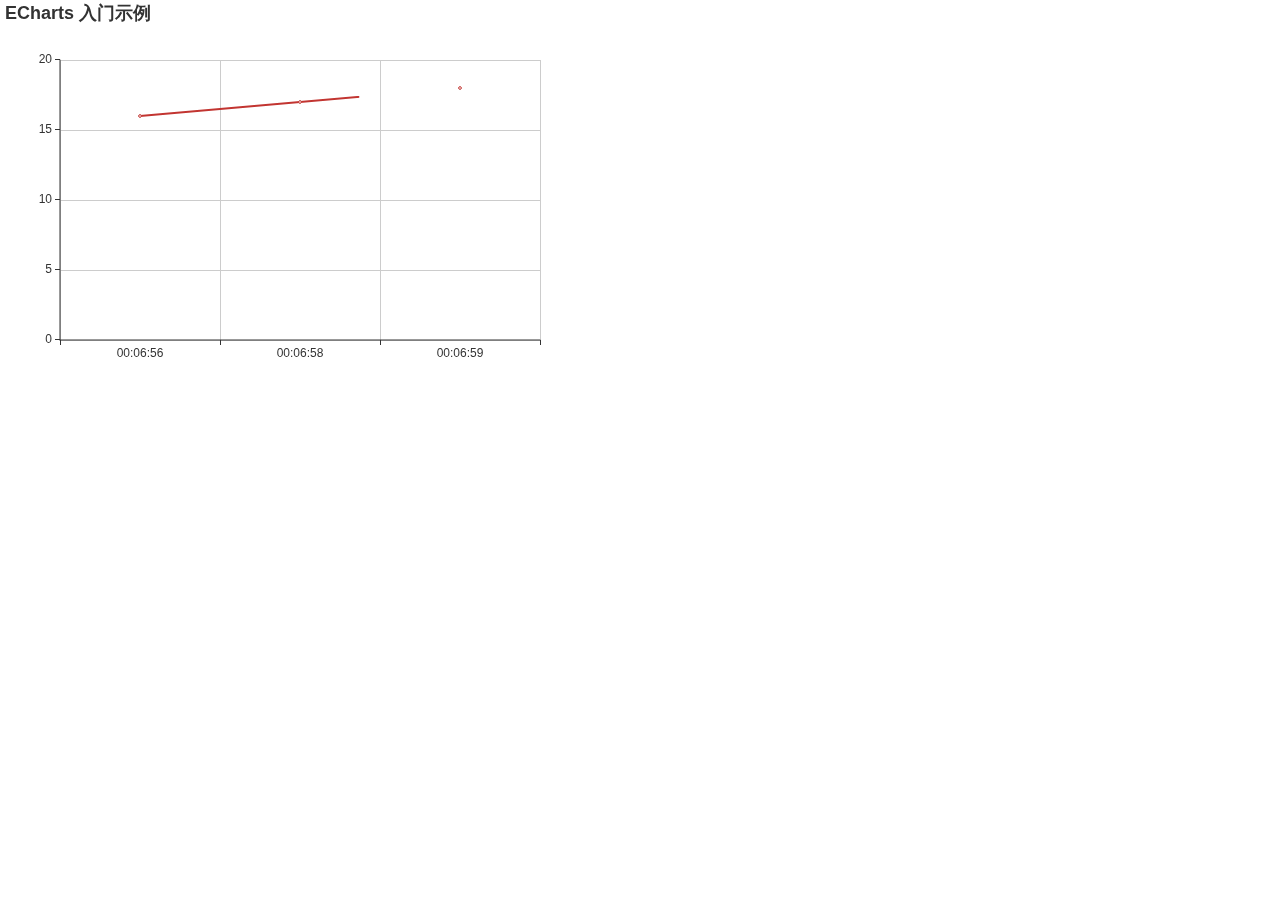
<file: data.html>
<!DOCTYPE html>
<html lang="zh-cn">
<head>
	<meta http-equiv="Content-Type" content="text/html" charset="UTF-8">
	<link rel="stylesheet" type="text/css" href="css/styles.css">
	<script type="text/javascript" src="js/jquery-2.2.1.min.js"></script>
	<script type="text/javascript" src="js/echarts.js"></script>
</head>
 	<div id="main" class="dynamicdata" ></div>
    <script type="text/javascript">
        // 基于准备好的dom，初始化echarts实例
        var myChart = echarts.init(document.getElementById('main'));
        // 指定图表的配置项和数据
        var option = {
            title: {
                text: 'ECharts 入门示例'
            },
            tooltip: {},
            legend: {
                data:['销量1']
            },
            xAxis : [
                {
                	type : 'category',
                    data : (function m1(){
                            	var arr=[];
                                $.ajax({
                                url : "json/text.json",
                                async : false,
                                data : {},
                                dataType : "json", 
                                success : function(data) {
                                if (data) {
                                    for(var i=0;i<data.light_posts.light_dater.length;i++){
                                      console.log(data.light_posts.light_dater[i]);
                                      arr.push(data.light_posts.light_dater[i]);
                                    }    
                                }
                            	},
                            	error : function(errorMsg) {
                                	alert("不好意思，大爷，图表请求数据失败啦!");
                                	myChart.hideLoading();
                            	}
                           		})
                           		console.log(arr);
                           		return arr;
                        	})()
                }
            ],
            yAxis: {},
            series: [{
                name: '销量2',
                type: 'line',
                data: (function m2(){
                            	var arr1=[];
                                $.ajax({
                                url : "json/text.json",
                                async : false,
                                data : {},
                                dataType : "json", 
                                success : function(data) {
                                if (data) {
                                    for(var i=0;i<data.light_posts.lightintensity.length;i++){
                                      console.log(data.light_posts.lightintensity[i]);
                                      arr1.push(data.light_posts.lightintensity[i]);
                                    }    
                                }
                            	},
                            	error : function(errorMsg) {
                                	alert("不好意思，大爷，图表请求数据失败啦!");
                                	myChart.hideLoading();
                            	}
                           		})
                           		console.log(arr1);
                           		return arr1;
                        	})()
            }]
        };

        // 使用刚指定的配置项和数据显示图表。
        myChart.setOption(option);
    </script> 
</html>
</file>
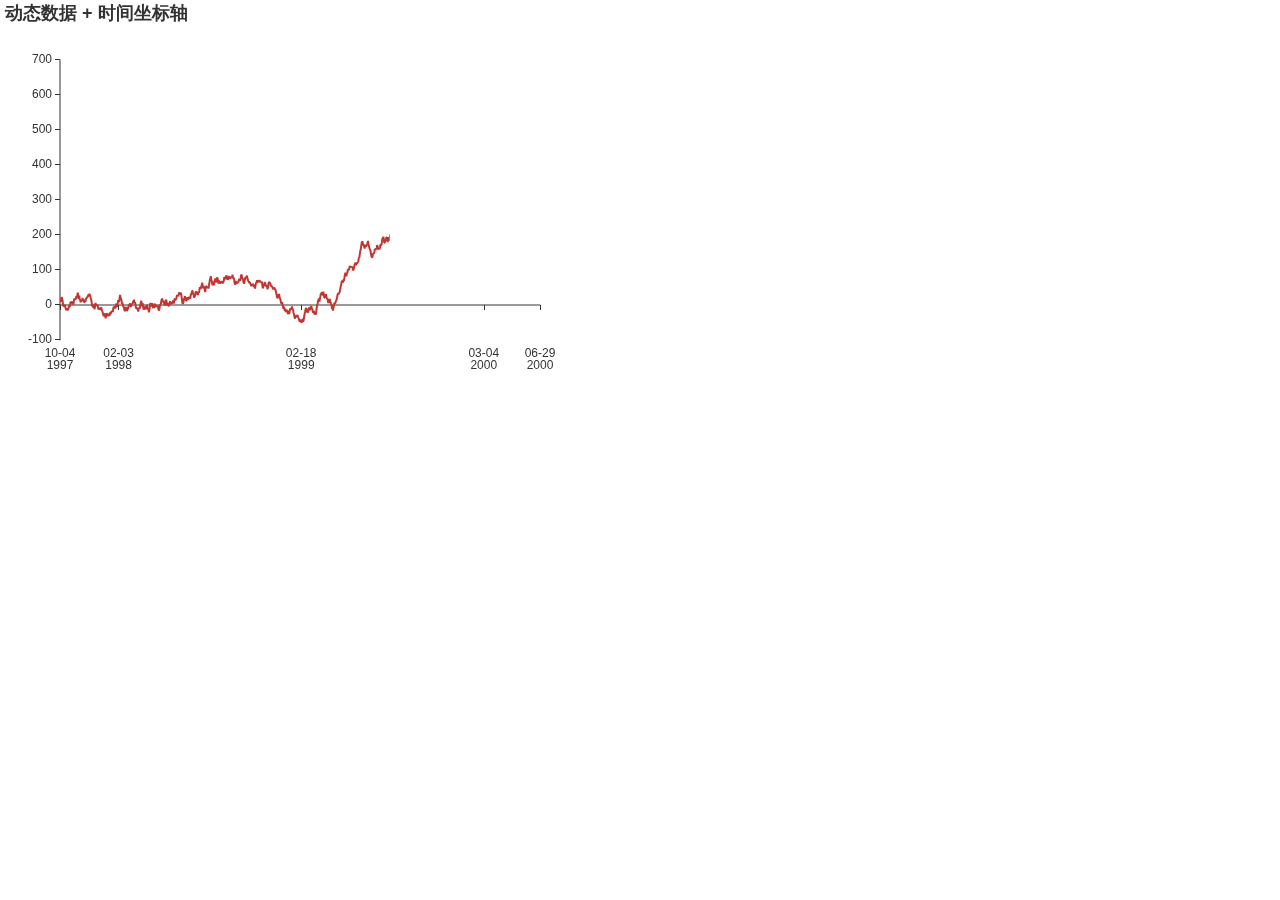
<file: dong.html>
<!DOCTYPE html>
<html lang="zh-cn">
<head>
	<meta http-equiv="Content-Type" content="text/html" charset="UTF-8">
	<link rel="stylesheet" type="text/css" href="css/styles.css">
	<script type="text/javascript" src="js/jquery-2.2.1.min.js"></script>
	<script type="text/javascript" src="js/echarts.js"></script>
</head>
 	<div id="dong" class="dynamicdata" ></div>
    <script type="text/javascript">
	var myChart = echarts.init(document.getElementById('dong'));
    function randomData() {
    now = new Date(+now + oneDay);
    value = value + Math.random() * 21 - 10;
    return {
        name: now.toString(),
        value: [
            [now.getFullYear(), now.getMonth() + 1, now.getDate()].join('-'),
            Math.round(value)
        ]
    }
}

var data = [];
var now = +new Date(1997, 9, 3);
var oneDay = 24 * 3600 * 1000;
var value = Math.random() * 10;
for (var i = 0; i < 1000; i++) {
    data.push(randomData());
}

var option = {
    title: {
        text: '动态数据 + 时间坐标轴'
    },
    tooltip: {
        trigger: 'axis',
        formatter: function (params) {
            params = params[0];
            var date = new Date(params.name);
            return date.getDate() + '/' + (date.getMonth() + 1) + '/' + date.getFullYear() + ' : ' + params.value[1];
        },
        axisPointer: {
            animation: false
        }
    },
    xAxis: {
        type: 'time',
        splitLine: {
            show: false
        }
    },
    yAxis: {
        type: 'value',
        boundaryGap: [0, '100%'],
        splitLine: {
            show: false
        }
    },
    series: [{
        name: '模拟数据',
        type: 'line',
        showSymbol: false,
        hoverAnimation: false,
        data: data
    }]
};

setInterval(function () {

    for (var i = 0; i < 5; i++) {
        data.shift();
        data.push(randomData());
    }

    myChart.setOption({
        series: [{
            data: data
        }]
    });
}, 1000);
myChart.setOption(option);
    </script> 
</html>
</file>
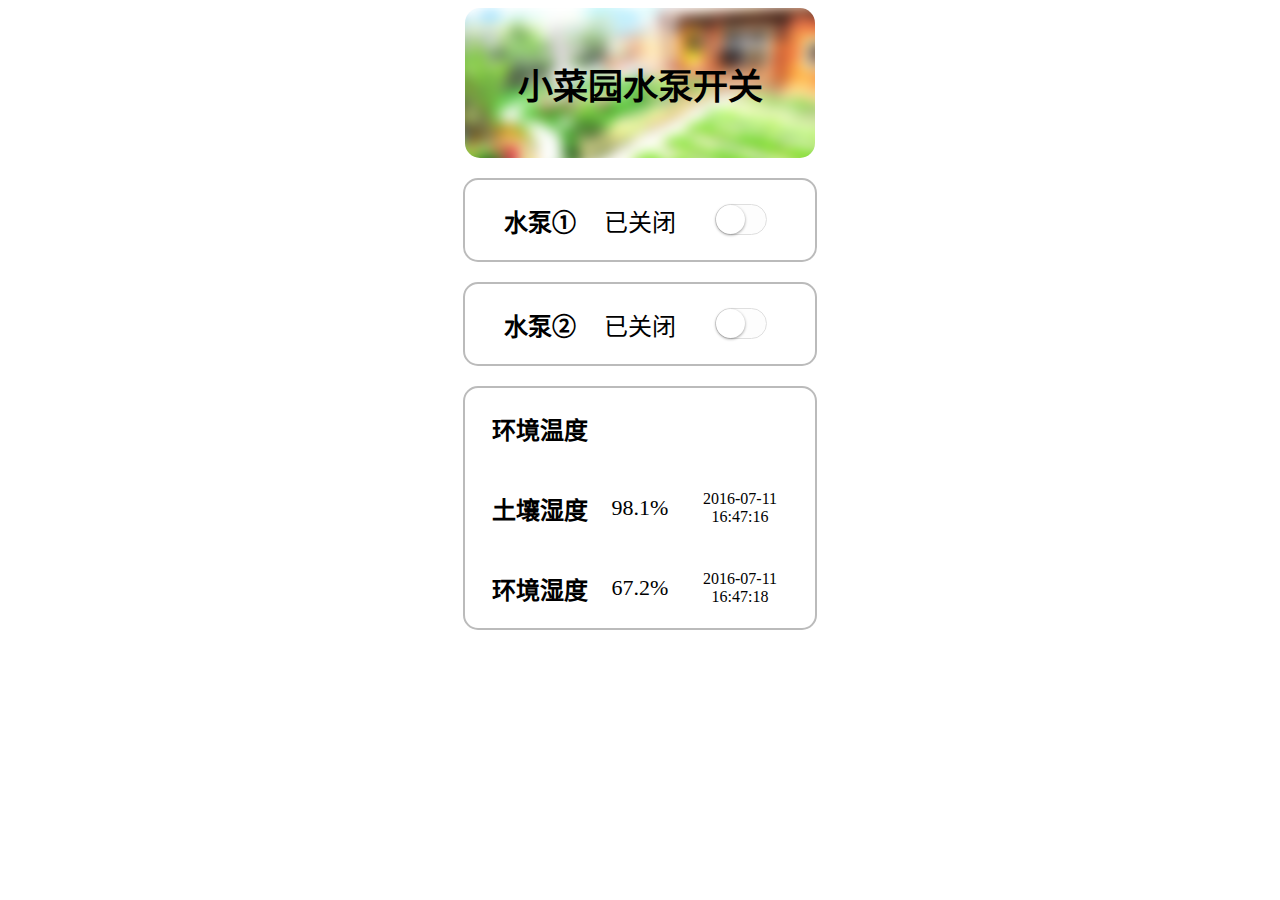
<file: control/pump.html>
<!DOCTYPE html>
<html lang="zh-cn">
<head>
	<meta http-equiv="Content-Type" content="text/html" charset="utf-8">
	<meta name="viewport" content="width=device-width,initial-scale=1.0,minimum-scale=1.0,maximum-scale=1.0,user-scalable=no" > 
	<link rel="stylesheet" type="text/css" href="../css/button.css">
	<script type="text/javascript" src="../js/jquery-2.2.1.min.js"></script>
	<title>水泵开关</title>
	<style>
	.contain {
		display: -webkit-flex;
	    display: flex;
	    align-items: center;
	    -webkit-justify-content: center;
		background: url(../img/pump_background.png) center;
		width: 90%;
		max-width: 350px;
		height: 150px;
		border-radius: 15px;
	}
	.flex-container {
	    display: -webkit-flex;
	    display: flex;
	    -webkit-justify-content: center;
	    justify-content: center;
	    align-items: center;
	    width: 90%;
	    height: 80px;
	    border: 2px solid #bbb;
	    max-width: 350px;
	    border-radius: 15px;
	    margin-top: 20px;
	}

	.flex-item {
	    width: 100px;
	    margin: 0px;
	}
	
	.lan-container {
	    display: -webkit-flex;
	    display: flex;
	    -webkit-justify-content: center;
	    justify-content: center;
	    align-items: center;
	    width: 90%;
	    height: 80px;
	    max-width: 350px;
	}
	
	.len-container {
	    display: -webkit-flex;
	    display: flex;
	    -webkit-flex-direction: column;
	    flex-direction: column;
	    border: 2px solid #bbb;
	    border-radius: 15px;
	    width: 90%;
	    max-width: 350px;
	    margin-top: 20px;
	}

	.len-item {

	}

	.p_mian {
		font-family: "华文细黑", "微软雅黑"; 
		font-size: 24px;
		font-weight: bold;
	}
	.p_item {
		font-family: "华文细黑", "微软雅黑"; 
		font-size: 24px;
	}

	.temp {
		font-family: "华文细黑", "微软雅黑"; 
		font-size: 22px;
	}
	.tempdate {
		font-family: "华文细黑", "微软雅黑"; 
		font-size: 16px;
	}

	.test {
		font-family: "华文细黑", "微软雅黑"; 
		font-size: 22px;
	}
	.test1 {
		font-family: "华文细黑", "微软雅黑"; 
		font-size: 16px;
	}
	
	</style>
</head>
<body>
	<center>
	<div class="contain"><p class="p_mian" style="font-size: 35px;">小菜园水泵开关</p></div>
	<div class="flex-container" id="Border1">
		<div class="flex-item"><p class="p_mian">水泵①</p></div>
		<div class="flex-item"><p class="p_item" id="STATE1">已关闭</p></div>
		<div class="flex-item" style="
	    margin-top: 3px"><label><input class="mui-switch mui-switch-anim" type="checkbox" onclick="buFunction1()"></label></div>
	</div>
	<div class="flex-container" id="Border2">
		<div class="flex-item"><p class="p_mian">水泵②</p></div>
		<div class="flex-item"><p class="p_item" id="STATE2">已关闭</p></div>
		<div class="flex-item" style="
	    margin-top: 3px"><label><input class="mui-switch mui-switch-anim" type="checkbox" onclick="buFunction2()"></label></div>
	</div>
	<div class="len-container">
		<div class="len-item">
			<div class="lan-container" >
				<p id="datareflash"></p>
				<div class="flex-item"><p class="p_mian">环境温度</p></div>
				<div class="flex-item"><p class="temp"></p></div>
				<div class="flex-item"><p class="tempdate"></p></div>
			</div>
		</div>
		<div class="len-item">
			<div class="lan-container" >
				<p id="datareflash"></p>
				<div class="flex-item"><p class="p_mian">土壤湿度</p></div>
				<div class="flex-item"><p class="test">98.1%</p></div>
				<div class="flex-item"><p class="test1">2016-07-11 16:47:16</p></div>
			</div>
		</div>
		<div class="len-item">
			<div class="lan-container" >
				<p id="datareflash"></p>
				<div class="flex-item"><p class="p_mian">环境湿度</p></div>
				<div class="flex-item"><p class="test">67.2%</p></div>
				<div class="flex-item"><p class="test1">2016-07-11 16:47:18</p></div>
			</div>
		</div>
	</div>
	</center>
	<script>
	var y1 = 0;
	function buFunction1() {
		var x1 = document.getElementById("STATE1");
		var m1 = document.getElementById("Border1");
		if (y1%2==0){
		    var xhttp = new XMLHttpRequest();
		    xhttp.onreadystatechange = function() {
		    if (xhttp.readyState == 4 && xhttp.status == 200) {
		      document.getElementById("STATE1").innerHTML = xhttp.responseText;
		      }
		    };
		    m1.style.border = "2px solid #4CAF50";
		    xhttp.open("GET", "./pump1_ON.php", true);
		    xhttp.send();
		    y1++;
		}
		else{
			var xhttp = new XMLHttpRequest();
		    xhttp.onreadystatechange = function() {
		    if (xhttp.readyState == 4 && xhttp.status == 200) {
		      document.getElementById("STATE1").innerHTML = xhttp.responseText;
		      }
		    };
		    m1.style.border = "2px solid rgb(255, 103, 103)";
		    xhttp.open("GET", "./pump1_OFF.php", true);
		    xhttp.send();
			y1++;
		}
	}

	var y2 = 0;
	function buFunction2() {
		var x2 = document.getElementById("STATE2");
		var m2 = document.getElementById("Border2");
		if (y2%2==0){
		    var xhttp = new XMLHttpRequest();
		    xhttp.onreadystatechange = function() {
		    if (xhttp.readyState == 4 && xhttp.status == 200) {
		      document.getElementById("STATE2").innerHTML = xhttp.responseText;
		      }
		    };
		    m2.style.border = "2px solid #4CAF50"; 
		    xhttp.open("GET", "./pump2_ON.php", true);
		    xhttp.send();
		    y2++;
		}
		else{
			var xhttp = new XMLHttpRequest();
		    xhttp.onreadystatechange = function() {
		    if (xhttp.readyState == 4 && xhttp.status == 200) {
		      document.getElementById("STATE2").innerHTML = xhttp.responseText;
		      }
		    };
		    m2.style.border = "2px solid rgb(255, 103, 103)";
		    xhttp.open("GET", "./pump2_OFF.php", true);
		    xhttp.send();
			y2++;
		}
	}
	</script>

	<script type="text/javascript">
	 function flash() {
		$("#datareflash").load("load",function (){
			// Temperature
			$.ajax({
                    url:"../json/esp02_s1_temp.json",
                    dataType: "json",
                    success: function (data) {
                        $(".temp").empty();
                        $(".temp").append(data.temp_posts.value+"℃");
                        $(".tempdate").empty();
                        $(".tempdate").append(data.temp_posts.Date);
                    }
			});
		});
	};
	setInterval('flash()', 5000);
	</script>

</body>

</html>
</file>
<file: css/styles.css>
body {
	text-align: center;
	height: 100%;
	margin: auto;
}

p {
	
}


/**************container**************/
.container {
	/*margin-left: auto;
	margin-right: auto;*/
	background: url(../img/background@2x.png) center no-repeat;
	background-size: cover;
	position: fixed;
	width: 100%;
	height: 100%;
}

@media only screen and (max-width: 940px) {
	.container{
		background-image: url(../img/background@1x.png);
	}
}

@media only screen and (max-width: 500px) {
	.container{
		background-image: url(../img/background.png);
	}
	html{
		margin-top: -13px !important;
	}
}

/**************frist_display**************/
.frist_display{
	position: relative;
	height: 50em;
	margin-bottom: 22px;
	background: rgba(0, 0, 0, 0.13);
}
.cursor{
	top: 42%;
	position: relative;
}

@media only screen and (max-width: 940px) {
	.frist_display{
		height: 28em;
	}
	.cursor{
		top: 24%;
	}
}

@media only screen and (max-width: 500px) {
	.frist_display{
		height: 16em;
	}
	.cursor{
		top: 38%;
    	font-size: x-small;
	}
}


/**************tabler**************/
.tabler {
    border: none;
    text-align: center;
    position: relative;
    margin: auto;
/*    top: 50%;
    left: 50%;
    width: 100%;
    transform: translate(-50%,-50%);*/
    max-width: 70em;
    height: 25em;
}


/**************tabler cards**************/
.cards1{
	box-sizing: border-box;
	max-width: 22%;
	margin-left: 2%; 
	float: left;	
	box-shadow: 0 12px 16px 0 rgba(0,0,0,0.24),0 17px 50px 0 rgba(0,0,0,0.19) !important;
}

.cards2{
	box-sizing: border-box;
	max-width: 22%;
	float: left;
	margin-left: 2.5%;
	box-shadow: 0 12px 16px 0 rgba(0,0,0,0.24),0 17px 50px 0 rgba(0,0,0,0.19) !important;
}

.cards3{
	box-sizing: border-box;
	max-width: 22%;
	float: left;
	margin-left: 2.5%;
	box-shadow: 0 12px 16px 0 rgba(0,0,0,0.24),0 17px 50px 0 rgba(0,0,0,0.19) !important;
}

.cards4{
	box-sizing: border-box;
	max-width: 22%;
	float: left;
	margin-left: 2.5%;
	box-shadow: 0 12px 16px 0 rgba(0,0,0,0.24),0 17px 50px 0 rgba(0,0,0,0.19) !important;
}

@media only screen and (max-width: 940px) {
	.tabler{
		max-width: 42em;
	}

	.cards1{
		box-sizing: border-box;
		margin-left: 0% !important;
		max-width: 50%;
		box-shadow: 0 12px 16px 0 rgba(0,0,0,0.24),0 17px 50px 0 rgba(0,0,0,0.19) !important;
	}

	.cards2{
		box-sizing: border-box;
		margin-left: 0% !important; 
		max-width: 50%;
		box-shadow: 0 12px 16px 0 rgba(0,0,0,0.24),0 17px 50px 0 rgba(0,0,0,0.19) !important;
	}

	.cards3{
		box-sizing: border-box;
		margin-left: 0% !important; 
		margin-top: 3%;
		max-width: 50%;
		box-shadow: 0 12px 16px 0 rgba(0,0,0,0.24),0 17px 50px 0 rgba(0,0,0,0.19) !important;
	}

	.cards4{
		box-sizing: border-box;
		margin-left: 0% !important; 
		margin-top: 3%;
		max-width: 50%;
		box-shadow: 0 12px 16px 0 rgba(0,0,0,0.24),0 17px 50px 0 rgba(0,0,0,0.19) !important;
	}

	.cardtext{
		font-size: 1.15em !important;
	}
}

@media only screen and (max-width: 500px) {
	.tabler{
		position: relative !important;
		/*left: 47.5% !important;*/
		width: 86%;
		top: inherit;
		max-width: 100%;
		height: 98em;
	}

	.boxLoading{
		left: 37.5% !important;
		top: 90% !important;
	}

	.cards1{
		box-sizing: border-box; 
		max-width: 100%;
		width: 100% !important;
		box-shadow: 0 12px 16px 0 rgba(0,0,0,0.24),0 17px 50px 0 rgba(0,0,0,0.19) !important;
	}

	.cards2{
		box-sizing: border-box;
		margin-top: 20px;
		max-width: 100%;
		width: 100% !important;
		box-shadow: 0 12px 16px 0 rgba(0,0,0,0.24),0 17px 50px 0 rgba(0,0,0,0.19) !important;
	}

	.cards3{
		box-sizing: border-box;
		margin-top: 20px; 
		max-width: 100%;
		width: 100% !important;
		box-shadow: 0 12px 16px 0 rgba(0,0,0,0.24),0 17px 50px 0 rgba(0,0,0,0.19) !important;
	}

	.cards4{
		box-sizing: border-box;
		margin-top: 20px; 
		max-width: 100%;
		width: 100% !important;
		box-shadow: 0 12px 16px 0 rgba(0,0,0,0.24),0 17px 50px 0 rgba(0,0,0,0.19) !important;
	}

	.cardtext{
		font-size: 1em !important;
	}	
}

.cardimg{
	width: 100%;
	border: 0;
	margin-bottom: -5px;
}

.cardtext{
	font-size: 15px;
	width: 100%;
	height: 100%;
	text-align: center !important;
	overflow: hidden;
	background: rgba(0, 0, 0, 0.4);
}

/**************table_det**************/
.table_det{
	position: relative;
    width: 100%;
    text-align: center;
    display: -webkit-flex;
    display: flex;
    -webkit-align-items: center;
    align-items: center;
    -webkit-justify-content: center;
    justify-content: center;
}

.det_text{
	margin: 6% 0 0% 0;
    height: 7em;
}

@media only screen and (max-width: 940px) {
	.table_det{
		position: relative;
	}

	.det_text{
		height: 6em;
		font-size: 0.9em;
	}
}

@media only screen and (max-width: 500px) {
	.table_det{
		position: relative;
		height: 12em;
	}

	.det_text{
		height: 6em;
		width: 80%;
	}
}

/**************dynamicdata**************/
.dynamicdata{
	width: 600px;
    height: 400px;
}

#datareflash{
	
}


/**************chart_display**************/
.chart_display{
	position: absolute;
    width: 100%;
    height: 42em;
    text-align: center;
    margin: auto;
    background: ghostwhite;
    padding-top: 5%;
}

.chart_diapalys{
	width: 80%;
	margin: auto;
}

.room_table{
	position: absolute;
	height: 90%;
    width: 30%;
    margin: auto;
    float: left;
	display: -webkit-flex;
    display: flex;
    -webkit-flex-direction: column;
    flex-direction: column;
    text-align: -webkit-center;
}

.room_page{
	width: 70%;
	height: 26%;
	background: url(../img/cards/medical1.png) center darkolivegreen;
	background-size: cover;
}

/*room_item*/
.room_item{
	background-color: rgb(211, 217, 201);
    width: 70%;
    height: 49%;
    overflow: scroll;
    overflow-x:hidden;
}

.room_ul{
	list-style-type: none;
    margin: 30px;
    padding: 0;
}

.room_li a{
	display: block;
    color: #000;
    padding: 12px 0 12px 16px;
    text-decoration: none;
}

.room_li a:hover {
    background-color: #555;
    color: white;
}

.room_det{
	width: 70%;
    height: 22%;
    background: ;
}

.chart_temp_display{
    position: absolute !important;
    width: 50%;
    height: 50%;
    float: right;
    left: 37%;
    margin-top: 40px;
}

@media only screen and (max-width: 500px) {
	.chart_display{
		height: 47em;
	}
	.chart_diapalys{
		width: 100%;
		margin: auto;
	}
	.room_table{
		width: 100%;
		height: 60%;
	}
	.chart_temp_display{
		width: 80%;
		height: 25%;
		top: 32em;
		left: 10%;
		margin: auto;
	}
	.room_page{
		margin-top: 7%;
		height: 37%;
	}
}

/**************control_display**************/
.control_display{
	position: relative;
	display: -webkit-flex;
    display: flex;
    -webkit-flex-direction: column-reverse;
    flex-direction: column-reverse;
    height: 31em;
    margin-top: 23px;
    top: 45em;
    text-align: center;
}

.control_det{
	background-color: cornflowerblue;
    width: 100%;
    height: 100px;
}

.control_container{
    display: -webkit-flex;
    display: flex;
    -webkit-align-items: center;
    align-items: center;
    width: 87%;
    height: 48%;
    margin: auto;
}

.control_item{
	background-color: rgba(0, 0, 0, 0.13);
    width: 100px;
    height: 100px;
    margin: auto;
}

@media only screen and (max-width: 500px) {
	.control_display{
		height: 44em;
	    margin-top: 21px;
	    top: 46em;
	}
	.control_container{
		display: -webkit-flex;
	    display: flex;
	    -webkit-flex-direction: column-reverse;
	    flex-direction: column-reverse;
	    width: 88%;
    	height: 64%;
	}
	.control_item{
		margin: 10px 0 0 0;
		width: 79%;
	}
}
/**************footer**************/
.footer{
	position: fixed;
    bottom: 0;
    right: 15px;
    text-transform: uppercase;
    font-size: 9px;
    margin-left: 20px;
    display: block;
    color: #cccccc;
    float: right;
}



/*************font**************/

/*cursor*/
.cursor{
	font-family: "华文细黑", "微软雅黑";
}

/*card*/
.card_cn {
	font-family: "华文细黑", "微软雅黑";
	color: rgb(239, 239, 239);
	font-size: 2.2em;
	margin: auto;
	margin-top: 6%;
}

.card_en {
	font-family: "华文细黑", "微软雅黑"; 
	color: rgb(239, 239, 239);
	/*font-family: 'Raleway', sans-serif;*/
	font-size: 1.3em;
	margin: auto;
}

/*light,temp,humi,gas*/
.light,.temp,.humi,.gas{
	font-size: 2.1em; 
	font-family: "华文细黑", "微软雅黑"; 
	color: rgb(193, 193, 193);
	font-weight: bold;
    margin: auto;
    margin-top: 10%;
   
}

.lightdate,.tempdate,.humidate,.gasdate{
	font-family: 'Metrophobic', Arial, serif; 
	font-weight: 400; 
	color: rgb(193, 193, 193);
}

/*det_text*/
.det_text{
	font-family: "华文细黑", "微软雅黑"; 
}
</file>
<file: css/button.css>
.mui-switch {
    width: 52px;
    height: 31px;
    position: relative;
    border: 1px solid #dfdfdf;
    background-color: #fdfdfd;
    box-shadow: #dfdfdf 0 0 0 0 inset;
    border-radius: 20px;
    border-top-left-radius: 20px;
    border-top-right-radius: 20px;
    border-bottom-left-radius: 20px;
    border-bottom-right-radius: 20px;
    background-clip: content-box;
    display: inline-block;
    -webkit-appearance: none;
    user-select: none;
    outline: none; 
  }

.mui-switch:before {
    content: '';
    width: 29px;
    height: 29px;
    position: absolute;
    top: 0px;
    left: 0;
    border-radius: 20px;
    border-top-left-radius: 20px;
    border-top-right-radius: 20px;
    border-bottom-left-radius: 20px;
    border-bottom-right-radius: 20px;
    background-color: #fff;
    box-shadow: 0 1px 3px rgba(0, 0, 0, 0.4); 
  }

.mui-switch:checked {
    border-color: #64bd63;
    box-shadow: #64bd63 0 0 0 16px inset;
    background-color: #64bd63; 
  }

.mui-switch:checked:before {
    left: 21px; 
  }

.mui-switch.mui-switch-animbg {
    transition: background-color ease 0.4s; 
  }

.mui-switch.mui-switch-animbg:before {
      transition: left 0.3s; 
    }

.mui-switch.mui-switch-animbg:checked {
    box-shadow: #dfdfdf 0 0 0 0 inset;
    background-color: #64bd63;
    transition: border-color 0.4s, background-color ease 0.4s; 
  }

.mui-switch.mui-switch-animbg:checked:before {
    transition: left 0.3s; 
  }

.mui-switch.mui-switch-anim {
    transition: border cubic-bezier(0, 0, 0, 1) 0.4s, box-shadow cubic-bezier(0, 0, 0, 1) 0.4s; 
  }

.mui-switch.mui-switch-anim:before {
    transition: left 0.3s; 
  }

.mui-switch.mui-switch-anim:checked {
    box-shadow: #64bd63 0 0 0 16px inset;
    background-color: #64bd63;
    transition: border ease 0.4s, box-shadow ease 0.4s, background-color ease 1.2s; 
  }

.mui-switch.mui-switch-anim:checked:before {
    transition: left 0.3s; 
  }
</file>
